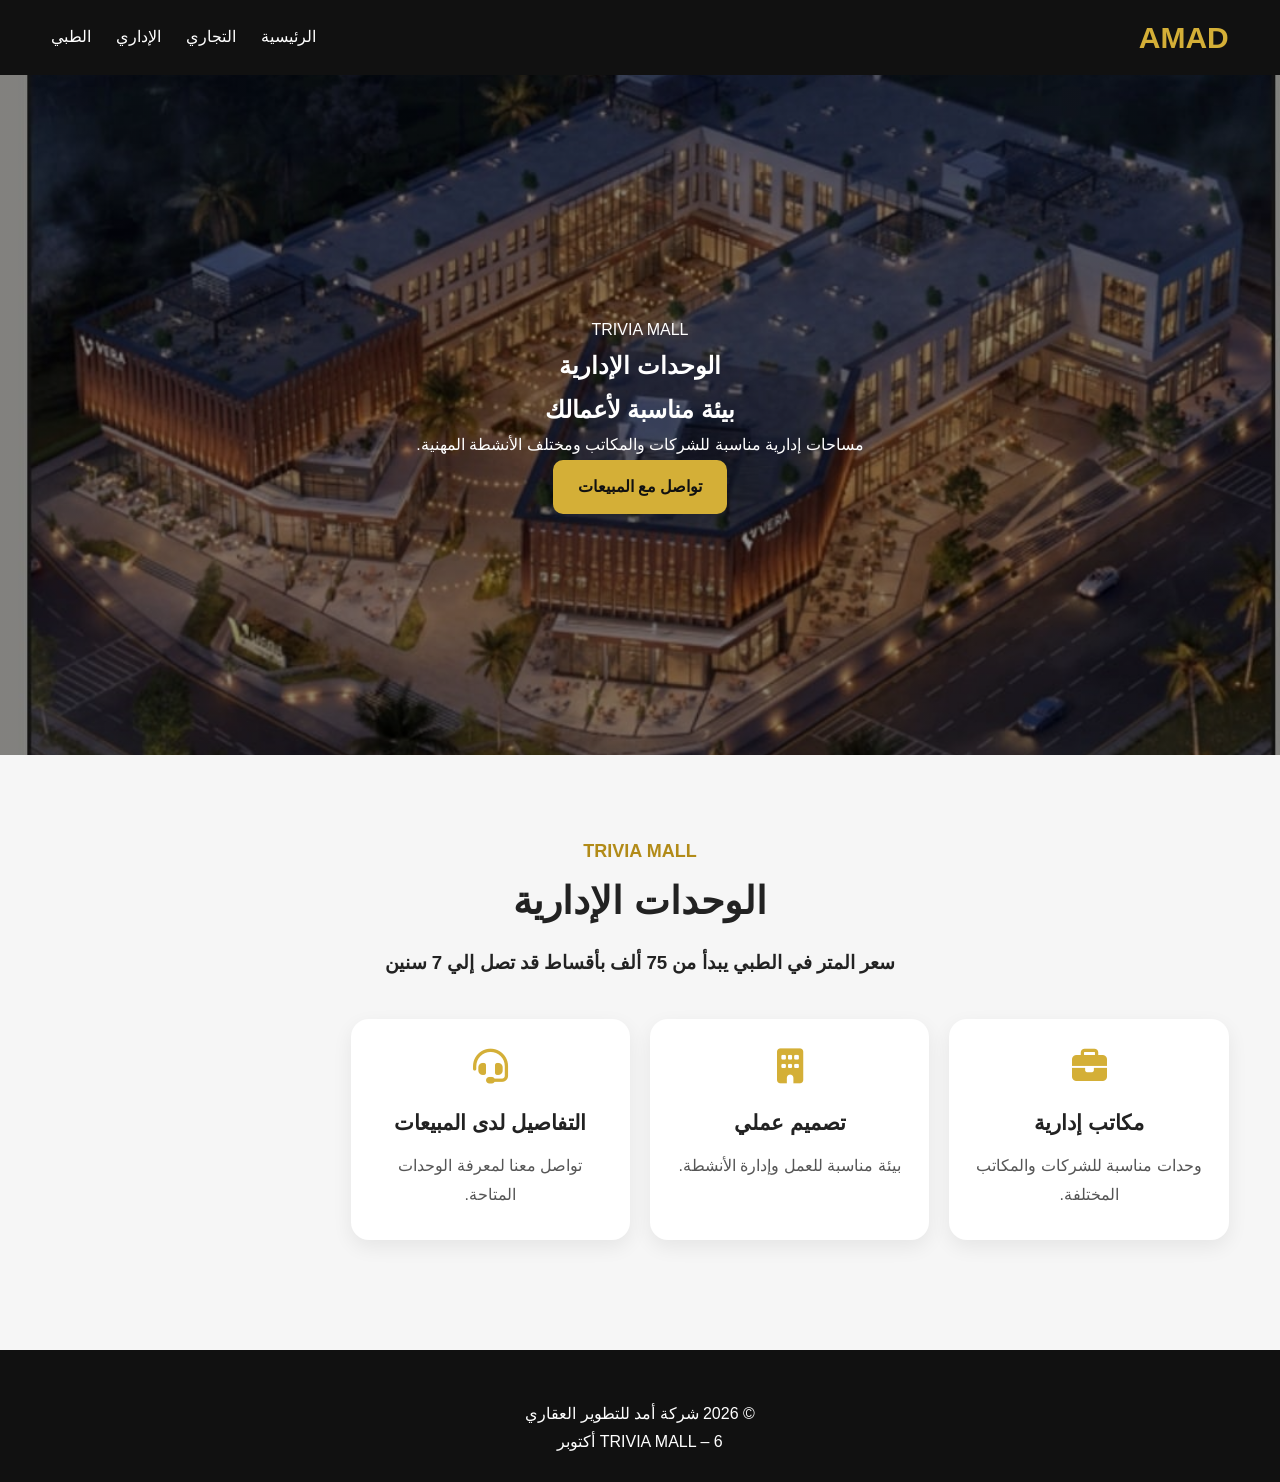
<file: administrative.html>
<!DOCTYPE html>
<html lang="ar" dir="rtl">
<head>
    <meta charset="UTF-8">
    <meta name="viewport" content="width=device-width, initial-scale=1.0">
    <title>الوحدات الإدارية | TRIVIA MALL</title>
    <link rel="stylesheet" href="style.css">
    <link rel="stylesheet"
          href="https://cdnjs.cloudflare.com/ajax/libs/font-awesome/6.7.2/css/all.min.css">
</head>

<body>

<header>
    <nav class="navbar">
        <a href="index.html" class="logo">AMAD</a>

        <ul class="nav-links">
            <li><a href="index.html">الرئيسية</a></li>
            <li><a href="commercial.html">التجاري</a></li>
            <li><a href="administrative.html">الإداري</a></li>
            <li><a href="medical.html">الطبي</a></li>
           
        </ul>
    </nav>
</header>

<section class="hero">
    <div class="hero-content">
        <span class="hero-small">TRIVIA MALL</span>

        <h1>الوحدات الإدارية</h1>

        <h2>بيئة مناسبة لأعمالك</h2>

        <p>
            مساحات إدارية مناسبة للشركات والمكاتب
            ومختلف الأنشطة المهنية.
        </p>

        <a href="index.html#contact" class="main-btn">
            تواصل مع المبيعات
        </a>
    </div>
</section>

<section class="section">

    <div class="section-title">
        <span>TRIVIA MALL</span>
        <h2>الوحدات الإدارية</h2>
        <h3> سعر المتر في الطبي يبدأ من 75 ألف بأقساط قد تصل إلي 7 سنين</h3>
    </div>

    <div class="features-grid">

        <div class="feature-box">
            <div class="feature-icon">
                <i class="fa-solid fa-briefcase"></i>
            </div>
            <h3>مكاتب إدارية</h3>
            <p>
                وحدات مناسبة للشركات والمكاتب المختلفة.
            </p>
        </div>

        <div class="feature-box">
            <div class="feature-icon">
                <i class="fa-solid fa-building"></i>
            </div>
            <h3>تصميم عملي</h3>
            <p>
                بيئة مناسبة للعمل وإدارة الأنشطة.
            </p>
        </div>

        <div class="feature-box">
            <div class="feature-icon">
                <i class="fa-solid fa-headset"></i>
            </div>
            <h3>التفاصيل لدى المبيعات</h3>
            <p>
                تواصل معنا لمعرفة الوحدات المتاحة.
            </p>
            
        </div>

    </div>

</section>

<footer>
    <p>© 2026 شركة أمد للتطوير العقاري</p>
    <p>TRIVIA MALL – 6 أكتوبر</p>
</footer>

</body>
</html>
</file>
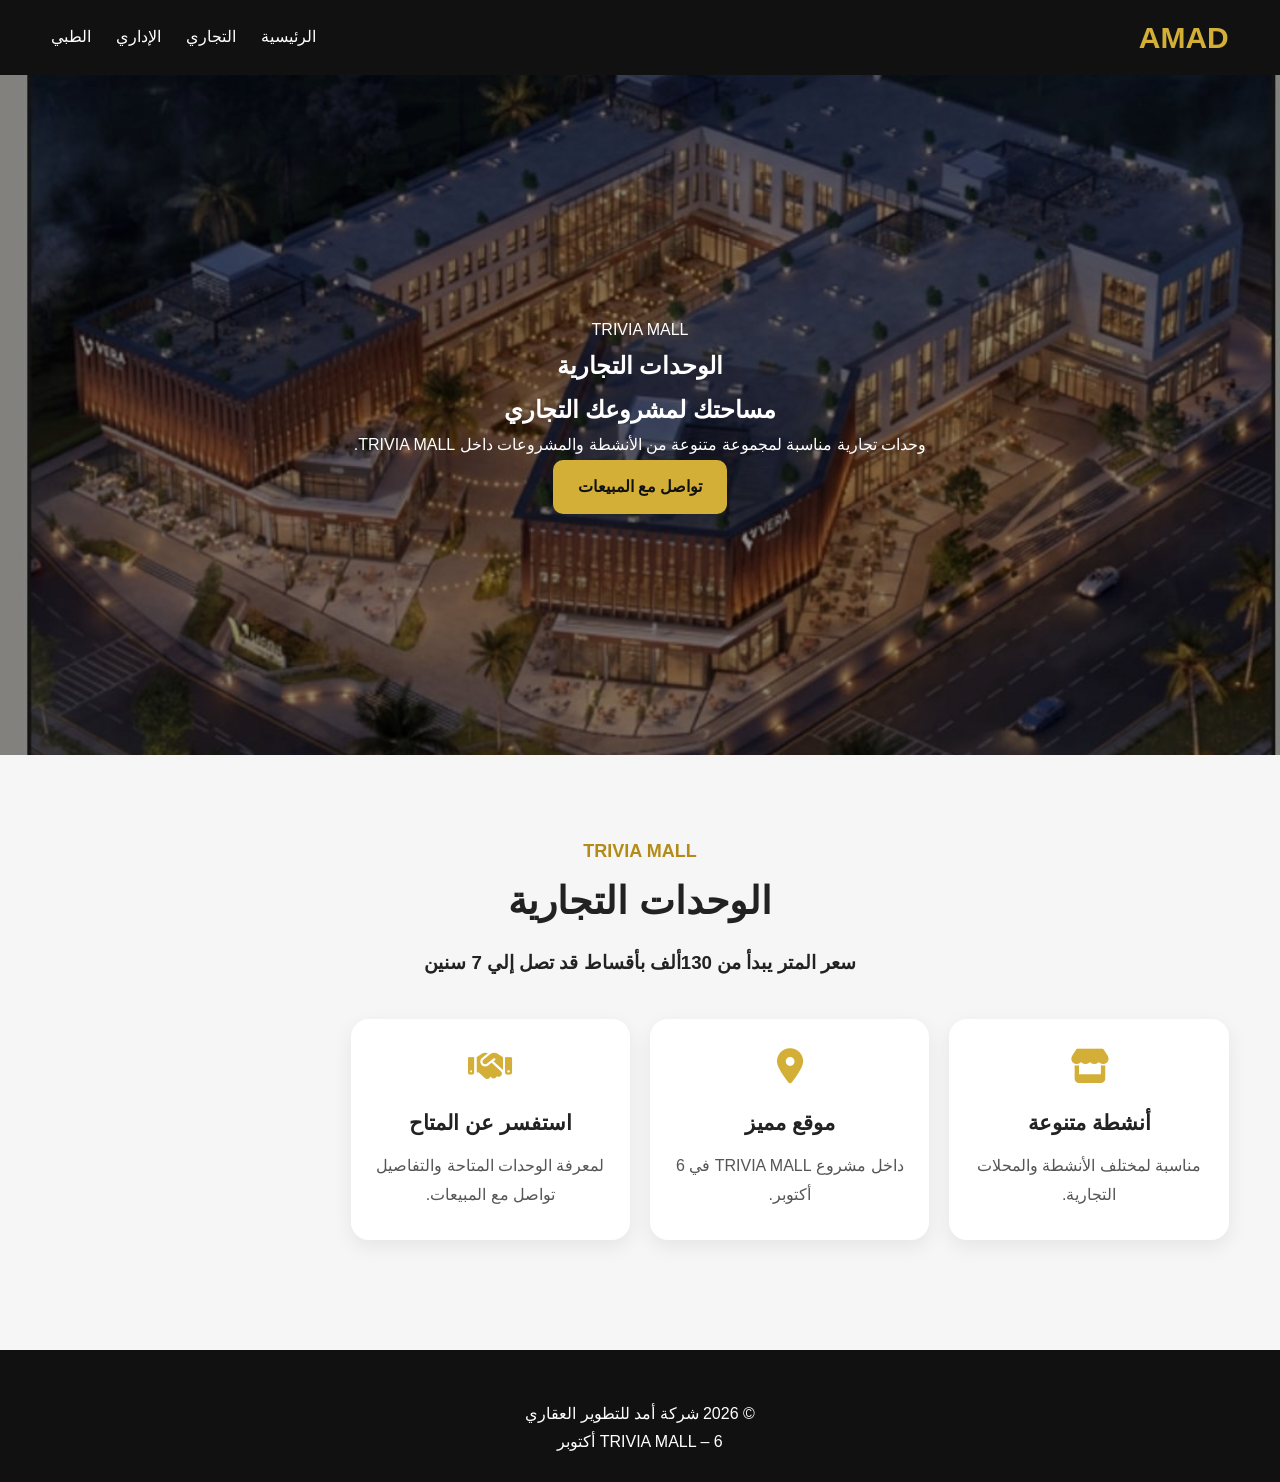
<file: commercial.html>
<!DOCTYPE html>
<html lang="ar" dir="rtl">
<head>
    <meta charset="UTF-8">
    <meta name="viewport" content="width=device-width, initial-scale=1.0">
    <title>الوحدات التجارية | TRIVIA MALL</title>
    <link rel="stylesheet" href="style.css">
    <link rel="stylesheet"
          href="https://cdnjs.cloudflare.com/ajax/libs/font-awesome/6.7.2/css/all.min.css">
</head>

<body>

<header>
    <nav class="navbar">
        <a href="index.html" class="logo">AMAD</a>

        <ul class="nav-links">
            <li><a href="index.html">الرئيسية</a></li>
            <li><a href="commercial.html">التجاري</a></li>
            <li><a href="administrative.html">الإداري</a></li>
            <li><a href="medical.html">الطبي</a></li>
            
        </ul>
    </nav>
</header>

<section class="hero">
    <div class="hero-content">
        <span class="hero-small">TRIVIA MALL</span>

        <h1>الوحدات التجارية</h1>

        <h2>مساحتك لمشروعك التجاري</h2>

        <p>
            وحدات تجارية مناسبة لمجموعة متنوعة من
            الأنشطة والمشروعات داخل TRIVIA MALL.
        </p>

        <a href="index.html#contact" class="main-btn">
            تواصل مع المبيعات
        </a>
    </div>
</section>

<section class="section">
    <div class="section-title">
        <span>TRIVIA MALL</span>
        <h2>الوحدات التجارية</h2>
<h3>سعر المتر يبدأ من 130ألف  بأقساط قد تصل إلي 7 سنين</h3>
    </div>

    <div class="features-grid">

        <div class="feature-box">
            <div class="feature-icon">
                <i class="fa-solid fa-store"></i>
            </div>
            <h3>أنشطة متنوعة</h3>
            <p>
                مناسبة لمختلف الأنشطة والمحلات التجارية.
            </p>
        </div>

        <div class="feature-box">
            <div class="feature-icon">
                <i class="fa-solid fa-location-dot"></i>
            </div>
            <h3>موقع مميز</h3>
             
            <p>
                داخل مشروع TRIVIA MALL في 6 أكتوبر.
            </p>
        </div>

        <div class="feature-box">
            <div class="feature-icon">
                <i class="fa-solid fa-handshake"></i>
            </div>
            <h3>استفسر عن المتاح</h3>
            <p>
                لمعرفة الوحدات المتاحة والتفاصيل تواصل مع المبيعات.
            </p>
           
        </div>

    </div>
</section>

<footer>
    <p>© 2026 شركة أمد للتطوير العقاري</p>
    <p>TRIVIA MALL – 6 أكتوبر</p>
</footer>

</body>
</html>
</file>
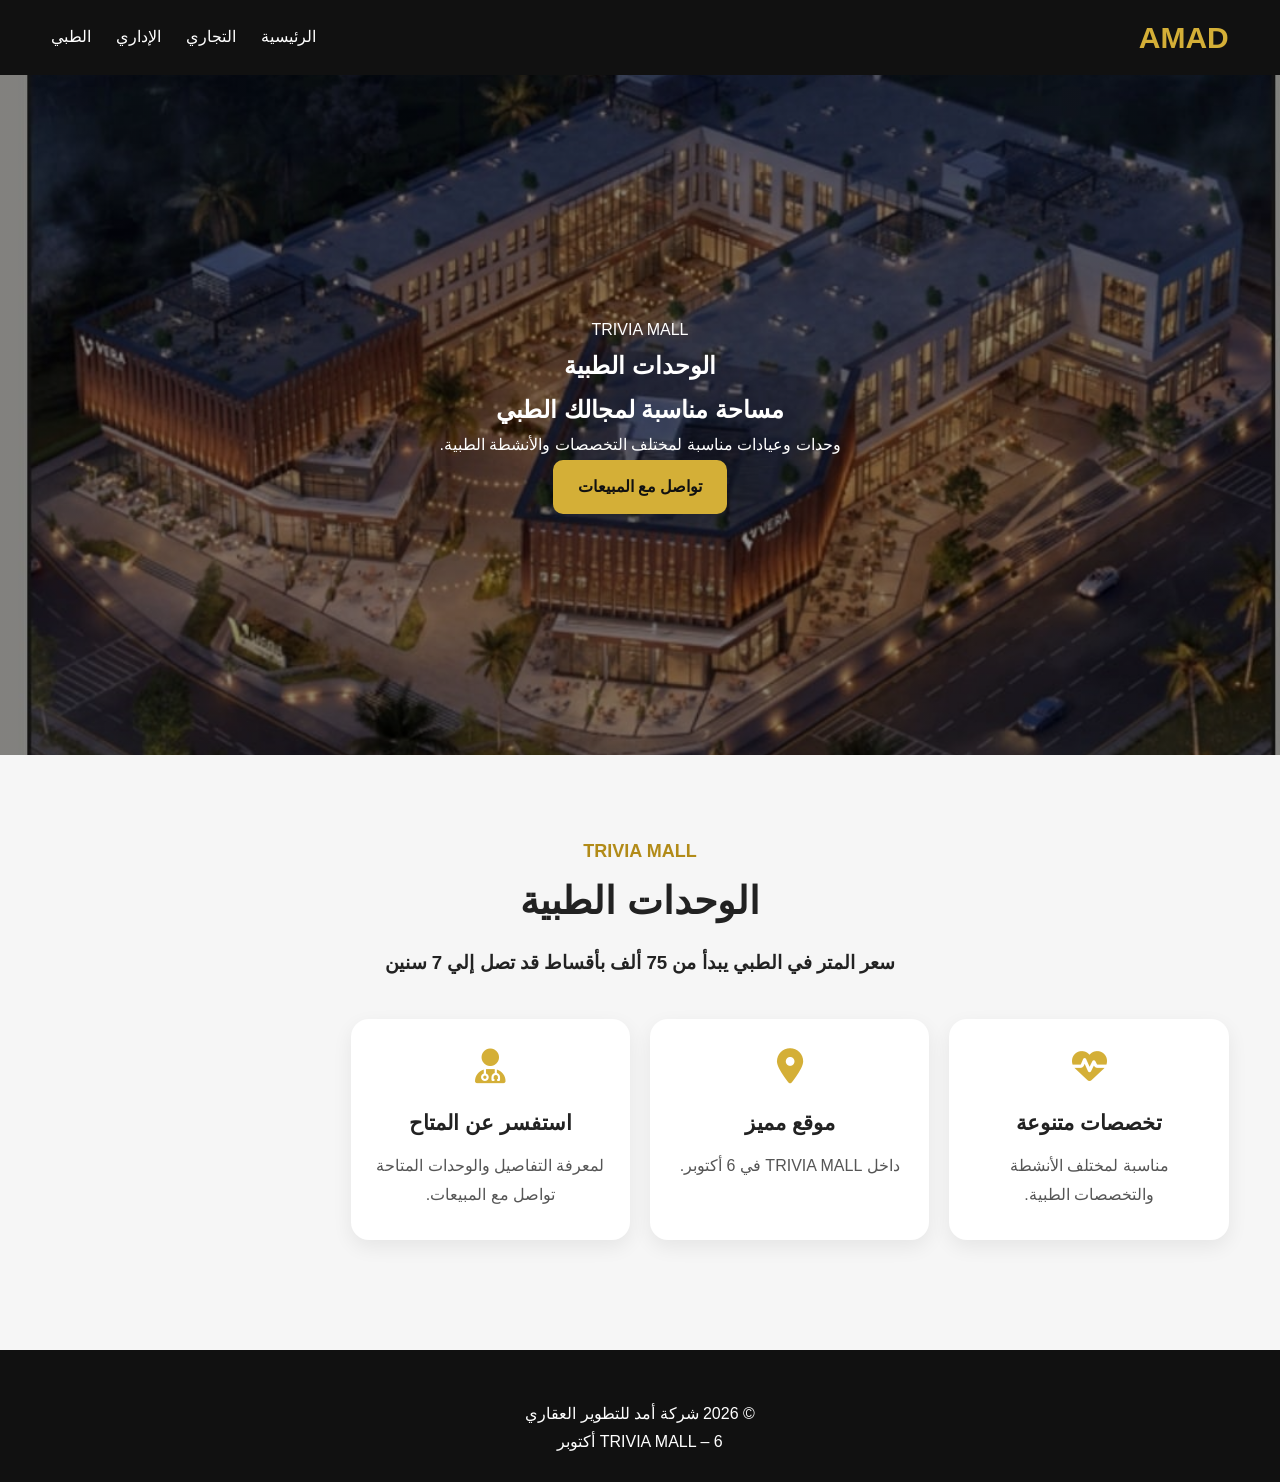
<file: medical.html>
<!DOCTYPE html>
<html lang="ar" dir="rtl">
<head>
    <meta charset="UTF-8">
    <meta name="viewport" content="width=device-width, initial-scale=1.0">
    <title>الوحدات الطبية | TRIVIA MALL</title>
    <link rel="stylesheet" href="style.css">
    <link rel="stylesheet"
          href="https://cdnjs.cloudflare.com/ajax/libs/font-awesome/6.7.2/css/all.min.css">
</head>

<body>

<header>
    <nav class="navbar">
        <a href="index.html" class="logo">AMAD</a>

        <ul class="nav-links">
            <li><a href="index.html">الرئيسية</a></li>
            <li><a href="commercial.html">التجاري</a></li>
            <li><a href="administrative.html">الإداري</a></li>
            <li><a href="medical.html">الطبي</a></li>
            
        </ul>
    </nav>
</header>

<section class="hero">
    <div class="hero-content">
        <span class="hero-small">TRIVIA MALL</span>

        <h1>الوحدات الطبية</h1>

        <h2>مساحة مناسبة لمجالك الطبي</h2>

        <p>
            وحدات وعيادات مناسبة لمختلف التخصصات
            والأنشطة الطبية.
        </p>
      

        <a href="index.html#contact" class="main-btn">
            تواصل مع المبيعات
        </a>
    </div>
</section>

<section class="section">

    <div class="section-title">
        <span>TRIVIA MALL</span>
        <h2>الوحدات الطبية</h2>
        <h3> سعر المتر في الطبي يبدأ من 75 ألف بأقساط قد تصل إلي 7 سنين</h3>
    </div>

    <div class="features-grid">

        <div class="feature-box">
            <div class="feature-icon">
                <i class="fa-solid fa-heart-pulse"></i>
            </div>
            <h3>تخصصات متنوعة</h3>
            <p>
                مناسبة لمختلف الأنشطة والتخصصات الطبية.
            </p>
        </div>

        <div class="feature-box">
            <div class="feature-icon">
                <i class="fa-solid fa-location-dot"></i>
            </div>
            <h3>موقع مميز</h3>
            <p>
                داخل TRIVIA MALL في 6 أكتوبر.
            </p>
        </div>

        <div class="feature-box">
            <div class="feature-icon">
                <i class="fa-solid fa-user-doctor"></i>
            </div>
            <h3>استفسر عن المتاح</h3>
            <p>
                لمعرفة التفاصيل والوحدات المتاحة تواصل مع المبيعات.
            </p>
        </div>

    </div>

</section>

<footer>
    <p>© 2026 شركة أمد للتطوير العقاري</p>
    <p>TRIVIA MALL – 6 أكتوبر</p>
</footer>

</body>
</html>
</file>
<file: style.css>
* {
    box-sizing: border-box;
    margin: 0;
    padding: 0;
}

html {
    scroll-behavior: smooth;
}

body {
    font-family: Arial, Tahoma, sans-serif;
    background: #f6f6f6;
    color: #222;
    line-height: 1.8;
}

/* =========================
   HEADER
========================= */

header {
    background: #111;
    color: white;
    position: sticky;
    top: 0;
    z-index: 1000;
}

.navbar {
    width: 92%;
    max-width: 1200px;
    margin: auto;
    min-height: 75px;
    display: flex;
    align-items: center;
    justify-content: space-between;
    gap: 20px;
}

.logo {
    font-size: 30px;
    color: #d4af37;
    text-decoration: none;
    font-weight: bold;
}

.nav-links {
    list-style: none;
    display: flex;
    gap: 25px;
    flex-wrap: wrap;
}

.nav-links a {
    color: white;
    text-decoration: none;
    font-size: 16px;
    transition: 0.3s;
}

.nav-links a:hover {
    color: #d4af37;
}

/* =========================
   HERO
========================= */

.hero {
    min-height: 680px;
    display: flex;
    align-items: center;
    justify-content: center;
    text-align: center;
    color: white;

    background:
        linear-gradient(
            rgba(0, 0, 0, 0.58),
            rgba(0, 0, 0, 0.58)
        ),
        url("trivia-mall.jpg")
        center center / cover no-repeat;

    padding: 80px 20px;
}

.hero {
    min-height: 680px;
    position: relative;
    display: flex;
    align-items: center;
    justify-content: center;
    text-align: center;
    color: white;
    padding: 80px 20px;

    background-image:
        linear-gradient(
            rgba(0, 0, 0, 0.45),
            rgba(0, 0, 0, 0.45)
        ),
        url("trivia-mall.jpg");

    background-repeat: no-repeat;
    background-position: center center;
    background-size: cover;
}

@media (max-width: 600px) {
    .hero {
        min-height: 650px;
        padding: 70px 15px;

        background-position: center center;
        background-size: cover;
    }

    .hero h1 {
        font-size: 38px;
    }

    .hero h2 {
        font-size: 21px;
    }

    .hero p {
        font-size: 15px;
    }
}
/* =========================
   BUTTONS
========================= */

.main-btn,
.second-btn,
.details-btn {
    display: inline-block;
    text-decoration: none;
    border-radius: 10px;
    padding: 13px 25px;
    font-weight: bold;
    transition: 0.3s;
    cursor: pointer;
}

.main-btn {
    background: #d4af37;
    color: #111;
}

.main-btn:hover {
    transform: translateY(-3px);
    opacity: 0.9;
}

.second-btn {
    background: white;
    color: #111;
}

.second-btn:hover {
    transform: translateY(-3px);
    background: #eee;
}

.details-btn {
    background: #111;
    color: white;
    margin-top: 12px;
}

.details-btn:hover {
    background: #d4af37;
    color: #111;
}

/* =========================
   SECTIONS
========================= */

.section {
    width: 92%;
    max-width: 1200px;
    margin: auto;
    padding: 80px 0;
}

.section-title {
    text-align: center;
    margin-bottom: 40px;
}

.section-title span {
    display: block;
    color: #b28b18;
    font-weight: bold;
    font-size: 18px;
}

.section-title h2 {
    font-size: 38px;
    margin-bottom: 10px;
}

.section-title p {
    max-width: 800px;
    margin: 10px auto;
    color: #555;
}

/* =========================
   ABOUT
========================= */

.about {
    text-align: center;
}

.about-content {
    display: grid;
    grid-template-columns: 1.5fr 1fr;
    gap: 30px;
    align-items: stretch;
}

.about-text {
    background: white;
    padding: 40px;
    border-radius: 20px;
    text-align: right;
    box-shadow: 0 8px 25px rgba(0, 0, 0, 0.08);
}

.section-label {
    display: inline-block;
    color: #b28b18;
    font-weight: bold;
    margin-bottom: 10px;
}

.about-text h3 {
    font-size: 32px;
    margin-bottom: 15px;
}

.about-text p {
    font-size: 18px;
    margin-bottom: 15px;
    color: #555;
}

.about-highlight {
    background: #111;
    color: white;
    border-radius: 20px;
    padding: 40px 25px;
    display: flex;
    flex-direction: column;
    justify-content: center;
    align-items: center;
}

.highlight-icon {
    font-size: 50px;
    color: #d4af37;
    margin-bottom: 15px;
}

.about-highlight h3 {
    color: #d4af37;
    font-size: 35px;
}

.about-highlight p {
    font-size: 20px;
}

.about-highlight span {
    color: #aaa;
    margin-top: 15px;
}

/* =========================
   PROJECT
========================= */

.project-card {
    background: white;
    border-radius: 20px;
    overflow: hidden;
    box-shadow: 0 8px 25px rgba(0, 0, 0, 0.08);
    display: grid;
    grid-template-columns: 1fr 1fr;
}

.project-image {
    position: relative;
}

.project-image img {
    width: 100%;
    height: 100%;
    min-height: 420px;
    object-fit: cover;
    display: block;
}

.project-badge {
    position: absolute;
    top: 20px;
    right: 20px;
    background: #d4af37;
    color: #111;
    padding: 8px 15px;
    border-radius: 25px;
    font-weight: bold;
}

.project-info {
    padding: 45px;
    display: flex;
    flex-direction: column;
    justify-content: center;
}

.project-info h3 {
    font-size: 34px;
    margin-bottom: 15px;
    color: #b28b18;
}

.project-info p {
    font-size: 18px;
    margin-bottom: 15px;
}

.project-location {
    display: flex;
    gap: 15px;
    align-items: flex-start;
    margin: 15px 0;
}

.project-location > i {
    color: #d4af37;
    font-size: 25px;
    margin-top: 5px;
}

.project-actions {
    display: flex;
    gap: 12px;
    flex-wrap: wrap;
    margin-top: 15px;
}

/* =========================
   VIDEO
========================= */

.video-box {
    max-width: 900px;
    margin: auto;
    border-radius: 20px;
    overflow: hidden;
    box-shadow: 0 8px 25px rgba(0, 0, 0, 0.15);
    background: #000;
}

.video-box video {
    width: 100%;
    display: block;
}

/* =========================
   PROJECTS
========================= */

.projects-grid {
    display: grid;
    grid-template-columns: repeat(2, 1fr);
    gap: 25px;
}

.project-mini-card {
    background: white;
    border-radius: 18px;
    overflow: hidden;
    box-shadow: 0 7px 20px rgba(0, 0, 0, 0.08);
}

.mini-project-image {
    position: relative;
}

.mini-project-image img {
    width: 100%;
    height: 250px;
    object-fit: cover;
    display: block;
}

.project-status {
    position: absolute;
    top: 15px;
    right: 15px;
    background: #d4af37;
    color: #111;
    padding: 6px 12px;
    border-radius: 20px;
    font-weight: bold;
}

.mini-project-content {
    padding: 25px;
}

.mini-project-content > span {
    color: #b28b18;
    font-weight: bold;
}

.mini-project-content h3 {
    font-size: 26px;
    margin: 8px 0;
}

.mini-project-content p {
    color: #555;
}

.mini-project-content a {
    display: inline-block;
    margin-top: 15px;
    color: #111;
    font-weight: bold;
    text-decoration: none;
}

.mini-project-content a:hover {
    color: #b28b18;
}

.coming-project {
    display: flex;
    flex-direction: column;
    justify-content: center;
    min-height: 350px;
    text-align: center;
}

.coming-icon {
    font-size: 60px;
    color: #d4af37;
    margin-bottom: 15px;
}

/* =========================
   SERVICES
========================= */

.services-grid {
    display: grid;
    grid-template-columns: repeat(4, 1fr);
    gap: 20px;
}

.service-card {
    background: white;
    border-radius: 18px;
    overflow: hidden;
    box-shadow: 0 7px 20px rgba(0, 0, 0, 0.08);
    transition: 0.3s;
}

.service-card:hover {
    transform: translateY(-7px);
}

.service-image {
    position: relative;
}

.service-card img {
    width: 100%;
    height: 220px;
    object-fit: cover;
    display: block;
}

.service-icon {
    position: absolute;
    bottom: -20px;
    right: 20px;
    width: 50px;
    height: 50px;
    background: #d4af37;
    color: #111;
    border-radius: 50%;
    display: flex;
    align-items: center;
    justify-content: center;
    font-size: 22px;
}

.service-content {
    padding: 35px 22px 22px;
}

.service-content h3 {
    font-size: 23px;
    margin-bottom: 10px;
}

.service-content p {
    color: #555;
}

/* =========================
   WHY US
========================= */

.features-grid {
    display: grid;
    grid-template-columns: repeat(4, 1fr);
    gap: 20px;
}

.feature-box {
    background: white;
    padding: 30px 20px;
    text-align: center;
    border-radius: 18px;
    box-shadow: 0 7px 20px rgba(0, 0, 0, 0.07);
}

.feature-icon {
    margin-bottom: 15px;
}

.feature-box i {
    font-size: 35px;
    color: #d4af37;
}

.feature-box h3 {
    margin-bottom: 10px;
    font-size: 21px;
}

.feature-box p {
    color: #555;
}

/* =========================
   GALLERY
========================= */

.gallery-grid {
    display: grid;
    grid-template-columns: repeat(4, 1fr);
    gap: 20px;
    margin-top: 30px;
}

.gallery-card {
    background: white;
    border-radius: 18px;
    overflow: hidden;
    box-shadow: 0 7px 20px rgba(0, 0, 0, 0.08);
    transition: 0.3s;
    cursor: pointer;
}

.gallery-card:hover {
    transform: translateY(-6px);
}

.gallery-card img {
    width: 100%;
    height: 220px;
    object-fit: cover;
    display: block;
}

.gallery-overlay {
    padding: 15px 18px 18px;
}

.gallery-card h3 {
    font-size: 21px;
    margin-bottom: 5px;
}

.gallery-card p {
    color: #555;
}

/* =========================
   IMAGE MODAL
========================= */

.image-modal {
    display: none;
    position: fixed;
    z-index: 5000;
    inset: 0;
    background: rgba(0, 0, 0, 0.9);
    align-items: center;
    justify-content: center;
    padding: 20px;
}

.image-modal img {
    max-width: 95%;
    max-height: 90vh;
    object-fit: contain;
    border-radius: 12px;
}

.image-modal span {
    position: absolute;
    top: 15px;
    right: 30px;
    color: white;
    font-size: 45px;
    cursor: pointer;
}

/* =========================
   LOCATION
========================= */

.location-content {
    display: grid;
    grid-template-columns: 0.8fr 1.5fr;
    gap: 25px;
    align-items: stretch;
}

.location-info {
    background: white;
    border-radius: 18px;
    padding: 35px;
    text-align: center;
    box-shadow: 0 7px 20px rgba(0, 0, 0, 0.08);
    display: flex;
    flex-direction: column;
    align-items: center;
    justify-content: center;
}

.location-icon {
    font-size: 50px;
    color: #d4af37;
    margin-bottom: 15px;
}

.location-info h3 {
    font-size: 27px;
    margin-bottom: 12px;
}

.location-info p {
    color: #555;
    margin-bottom: 20px;
}

.map-box iframe {
    width: 100%;
    height: 100%;
    min-height: 450px;
    border-radius: 18px;
    box-shadow: 0 7px 20px rgba(0, 0, 0, 0.08);
}

/* =========================
   CONTACT
========================= */

.contact-container {
    display: grid;
    grid-template-columns: 0.8fr 1.2fr;
    gap: 25px;
    align-items: stretch;
}

.contact-info {
    background: #111;
    color: white;
    border-radius: 18px;
    padding: 35px;
}

.contact-info h3 {
    color: #d4af37;
    font-size: 30px;
    margin-bottom: 10px;
}

.contact-info > p {
    color: #ccc;
    margin-bottom: 25px;
}

.contact-item {
    display: flex;
    align-items: center;
    gap: 15px;
    text-decoration: none;
    color: white;
    margin-bottom: 20px;
}

.contact-item > span {
    width: 50px;
    height: 50px;
    border-radius: 50%;
    background: #d4af37;
    color: #111;
    display: flex;
    align-items: center;
    justify-content: center;
    font-size: 20px;
}

.contact-item small {
    display: block;
    color: #aaa;
}

.contact-item strong {
    display: block;
}

.contact-box {
    background: white;
    padding: 30px;
    border-radius: 18px;
    box-shadow: 0 7px 20px rgba(0, 0, 0, 0.08);
}

.contact-box input,
.contact-box textarea {
    width: 100%;
    border: 1px solid #ddd;
    border-radius: 10px;
    padding: 14px;
    margin-bottom: 15px;
    font-size: 16px;
    font-family: inherit;
    outline: none;
}

.contact-box input:focus,
.contact-box textarea:focus {
    border-color: #d4af37;
}

.contact-box textarea {
    min-height: 150px;
    resize: vertical;
}

.contact-box button {
    border: none;
    cursor: pointer;
    width: 100%;
    font-size: 17px;
}

/* =========================
   CALL BUTTON
========================= */

.call-fixed {
    position: fixed;
    bottom: 20px;
    left: 20px;
    z-index: 2000;

    background: #111;
    color: white;
    text-decoration: none;

    padding: 12px 18px;
    border-radius: 30px;
    font-weight: bold;

    box-shadow: 0 5px 15px rgba(0, 0, 0, 0.25);
}

.call-fixed:hover {
    background: #d4af37;
    color: #111;
}

/* =========================
   WHATSAPP
========================= */

.whatsapp-float {
    position: fixed;
    bottom: 20px;
    right: 20px;

    width: 58px;
    height: 58px;

    display: flex;
    align-items: center;
    justify-content: center;

    background: #25D366;
    color: white;

    border-radius: 50%;
    font-size: 28px;

    text-decoration: none;
    z-index: 2000;

    box-shadow: 0 5px 15px rgba(0, 0, 0, 0.25);
}

.whatsapp-float:hover {
    transform: scale(1.08);
}

/* =========================
   FOOTER
========================= */

footer {
    background: #111;
    color: white;
    text-align: center;
    padding: 50px 20px 25px;
    margin-top: 30px;
}

footer h2 {
    color: #d4af37;
    margin-bottom: 15px;
}

.footer-content {
    max-width: 1200px;
    margin: auto;
    display: grid;
    grid-template-columns: repeat(3, 1fr);
    gap: 30px;
}

.footer-brand p {
    color: #bbb;
}

.footer-links {
    display: flex;
    flex-direction: column;
    justify-content: flex-start;
    gap: 10px;
    margin: 0;
}

.footer-links h3,
.footer-contact h3 {
    margin-bottom: 10px;
}

.footer-links a,
.footer-contact a {
    color: white;
    text-decoration: none;
}

.footer-links a:hover,
.footer-contact a:hover {
    color: #d4af37;
}

.footer-contact {
    display: flex;
    flex-direction: column;
    gap: 10px;
}

.footer-contact i {
    color: #d4af37;
    margin-left: 5px;
}

.footer-bottom {
    border-top: 1px solid #333;
    margin-top: 35px;
    padding-top: 20px;
    color: #aaa;
}

.footer-bottom p {
    margin: 5px 0;
}

/* =========================
   TABLET
========================= */

@media (max-width: 900px) {

    .navbar {
        flex-direction: column;
        padding: 15px 0;
    }

    .nav-links {
        justify-content: center;
        gap: 15px;
    }

    .hero {
        min-height: 620px;
    }

    .hero h1 {
        font-size: 50px;
    }

    .hero h2 {
        font-size: 25px;
    }

    .about-content {
        grid-template-columns: 1fr;
    }

    .services-grid,
    .features-grid {
        grid-template-columns: repeat(2, 1fr);
    }

    .project-card {
        grid-template-columns: 1fr;
    }

    .project-image img {
        min-height: 300px;
    }

    .gallery-grid {
        grid-template-columns: repeat(2, 1fr);
    }

    .location-content,
    .contact-container {
        grid-template-columns: 1fr;
    }

    .footer-content {
        grid-template-columns: 1fr;
    }
}

/* =========================
   MOBILE
========================= */

@media (max-width: 600px) {

    .section {
        width: 92%;
        padding: 55px 0;
    }

    .navbar {
        width: 94%;
    }

    .logo {
        font-size: 26px;
    }

    .nav-links {
        gap: 8px 12px;
    }

    .nav-links a {
        font-size: 13px;
    }

    /* صورة TRIVIA MALL في الموبايل */

    .hero {
        min-height: 620px;
        padding: 70px 15px;
        background-position: center center;
        background-size: cover;
    }

    .hero-content {
        width: 100%;
        max-width: 100%;
    }

    .hero h1 {
        font-size: 38px;
        letter-spacing: 1px;
    }

    .hero h2 {
        font-size: 21px;
    }

    .hero-small {
        font-size: 17px;
    }

    .hero p {
        font-size: 15px;
        line-height: 1.8;
    }

    .hero-buttons {
        flex-direction: column;
        align-items: stretch;
    }

    .hero-buttons .main-btn,
    .hero-buttons .second-btn {
        width: 100%;
    }

    .hero-scroll {
        display: none;
    }

    .section-title {
        margin-bottom: 30px;
    }

    .section-title h2 {
        font-size: 30px;
    }

    .section-title span {
        font-size: 16px;
    }

    .about-text {
        padding: 25px;
        text-align: right;
    }

    .about-text h3 {
        font-size: 26px;
    }

    .about-text p {
        font-size: 16px;
    }

    .about-highlight {
        padding: 35px 20px;
    }

    .project-image img {
        min-height: 260px;
        height: 260px;
    }

    .project-info {
        padding: 25px;
    }

    .project-info h3 {
        font-size: 28px;
    }

    .project-info p {
        font-size: 16px;
    }

    .project-actions {
        flex-direction: column;
    }

    .project-actions .main-btn,
    .project-actions .second-btn {
        width: 100%;
        text-align: center;
    }

    .projects-grid {
        grid-template-columns: 1fr;
    }

    .services-grid,
    .features-grid {
        grid-template-columns: 1fr;
    }

    .service-card img {
        height: 210px;
    }

    .gallery-grid {
        grid-template-columns: 1fr;
    }

    .gallery-card img {
        height: 240px;
    }

    .map-box iframe {
        min-height: 320px;
    }

    .contact-info,
    .contact-box {
        padding: 25px;
    }

    .call-fixed {
        left: 10px;
        bottom: 10px;
        font-size: 13px;
        padding: 10px 14px;
    }

    .whatsapp-float {
        right: 10px;
        bottom: 10px;
        width: 52px;
        height: 52px;
        font-size: 24px;
    }

    .footer-content {
        grid-template-columns: 1fr;
    }

    .footer-bottom {
        font-size: 13px;
    }
}

/* =========================
   SMALL PHONES
========================= */

@media (max-width: 380px) {

    .hero {
        min-height: 580px;
        padding: 60px 12px;
    }

    .hero h1 {
        font-size: 32px;
    }

    .hero h2 {
        font-size: 19px;
    }

    .hero p {
        font-size: 14px;
    }

    .nav-links a {
        font-size: 12px;
    }

    .section-title h2 {
        font-size: 27px;
    }
}
</file>
